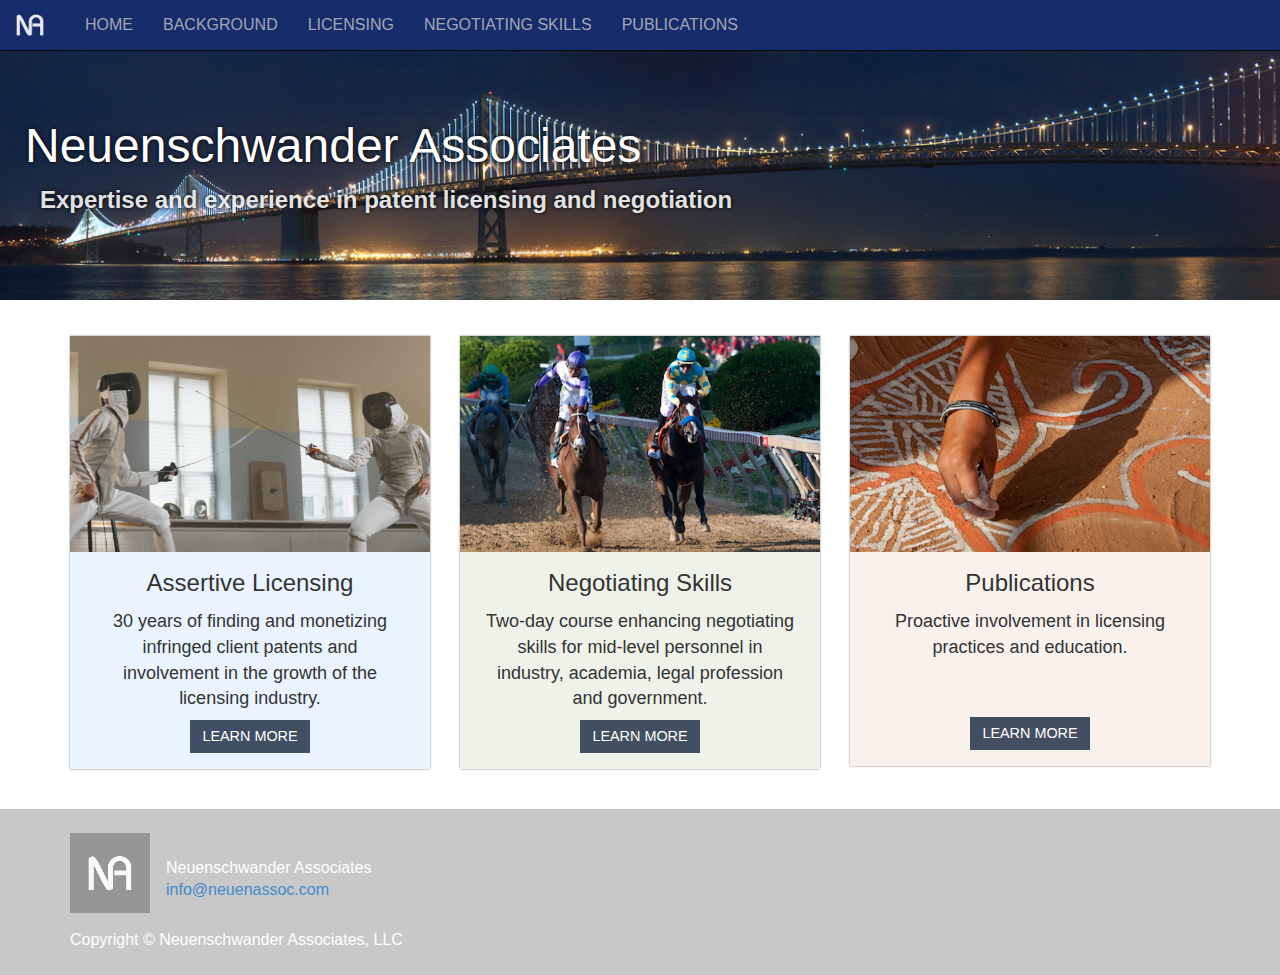
<file: index.html>
<!DOCTYPE html>
<html lang="en">
<head>
    <meta charset="utf-8" />
    <meta http-equiv="X-UA-Compatible" content="IE=edge" />
    <meta name="viewport" content="width=device-width, initial-scale=1" />
    <meta name="description" content="Neuenschwander Associates" />
    <!--<meta name="author" content="https://www.Zerotheme.com" />-->

    <title>Neuenschwander Associates</title>
    <link rel="shortcut icon" type="image/jpg" href="./favicon.jpg">

    <!-- Bootstrap Core CSS -->
    <link href="css/bootstrap.min.css" rel="stylesheet">

    <!-- Custom CSS -->
    <link href="css/style.css" rel="stylesheet">

    <!-- HTML5 Shim and Respond.js IE8 support of HTML5 elements and media queries -->
    <!-- WARNING: Respond.js doesn't work if you view the page via file:// -->
    <!--[if lt IE 9]>
        <script src="js/html5shiv.js"></script>
        <script src="js/respond.min.js"></script>
    <![endif]-->
</head>
<body>
	<!-- /////////////////////////////////////////Navigation -->
	<nav class="navbar navbar-inverse navbar-fixed-top">
	        <!-- Nav -->
	        <div class="navbar-header">
	            <button type="button" class="navbar-toggle" data-toggle="collapse" data-target="#menu">
	                <span class="sr-only">Toggle navigation</span>
	                <span class="icon-bar"></span>
	                <span class="icon-bar"></span>
	                <span class="icon-bar"></span>
	            </button>
	            <a class="navbar-brand" href="#">
                    <img src="images/na-solid.jpg">
                </a>
	        </div>
	        <!-- Nav collapse -->
	        <div class="collapse navbar-collapse" id="menu">
	            <ul class="nav navbar-nav navbar-left">
	                <li><a href="#">Home</a></li>
	                <li><a href="./background/">Background</a></li>
	                <li><a href="./licensing/">Licensing</a></li>
	                <li><a href="./negotiatingskills/">Negotiating Skills</a></li>
	                <li><a href="./publications/">Publications</a></li>
	            </ul>
	        </div>
	        <!-- /.navbar-collapse -->
	</nav>
	<!-- Navigation -->
	<!-- /////////////////////////////////////////Header -->
	<div class="container-fluid header-outer main">
		<header>
        <div class="row">
          <h1>Neuenschwander Associates</h1>
            <div class="col-lg-12">
                <div class="intro">
                    Expertise and experience in patent licensing and negotiation
                </div>
                <!--<a href="#" class="btn btn-primary">Call to action!</a>-->
            </div>
        </div>
		</header>
	</div>
	<!-- Header -->

	<!-- /////////////////////////////////////////Content -->
	<div id="page-content">
        <!--
        <div class="container-fluid pitch-text">
            <div class="row">
                <div class="col-lg-12">
                    <p>We&apos;ve engaged in dozens of high-tech patent licensing
                        deals worth hundreds of millions of dollars.</p>
                    <p>We can
                         design programs to monetize your valuable intellectual property, or
                        help develop your skills at the negotiating table.</p>
                </div>
            </div>
        </div>-->
		<div class="container">
<!--			<div class="heading">
				<h2>Our Team</h2>
			</div>-->
			<div class="content home">
				<div class="row">
					<div class="col-md-4">
						<div class="box-item background">
							<a href="./licensing/"><img src="images/Fencing.jpeg" alt=""></a>
							<h3>Assertive Licensing</h3>
							<p>30 years of finding and monetizing infringed client patents and involvement in the growth of the licensing industry.</p>
							<a href="./licensing/" class="cta btn btn-primary">Learn More</a>
						</div>
					</div>
					<div class="col-md-4">
						<div class="box-item negotiating">
                            <a href="./negotiatingskills/"><img src="images/Preakness-sm.jpg" alt="Negotiating Skills"></a>
							<h3>Negotiating Skills</h3>
							<p>Two-day course enhancing negotiating skills for mid-level personnel in industry, academia, legal profession and government. </p>
							<a href="./negotiatingskills/" class="cta btn btn-primary">Learn More</a>
						</div>
					</div>
					<div class="col-md-4">
						<div class="box-item publications">
                            <a href="./publications/"><img src="images/hunting-lodge.jpg" alt="Publications"></a>
							<h3>Publications</h3>
							<p>Proactive involvement in licensing practices and education.</p>
							<a href="./publications/" class="cta btn btn-primary">Learn More</a>
						</div>
					</div>
				</div>
			</div>
		</div>
	</div>
	<!-- /////////////////////////////////////////Footer -->
	<footer>
		<div class="wrap-footer">
			<div class="container">
				<div class="row">
					<div class="col-lg-12">
                        <div class="contact">
                            <img class="logo" src="./images/na-solid-gray.jpg"/>
                            <div class="name">Neuenschwander Associates</div>
                            <div class="email"><a href="mailto:info@neuenassoc.com">info@neuenassoc.com</a></div>
                        </div>
                        <div class="copyright">
                            Copyright &copy; Neuenschwander Associates, LLC
                        </div>
                    </div>
				</div>
			</div>
		</div>
	</footer>
	<!-- Footer -->
<!-- jQuery -->
<script src="js/jquery-1.11.3.min.js"></script>

<!-- Bootstrap Core JavaScript -->
<script src="js/bootstrap.min.js"></script>
</body>
</html>
</file>
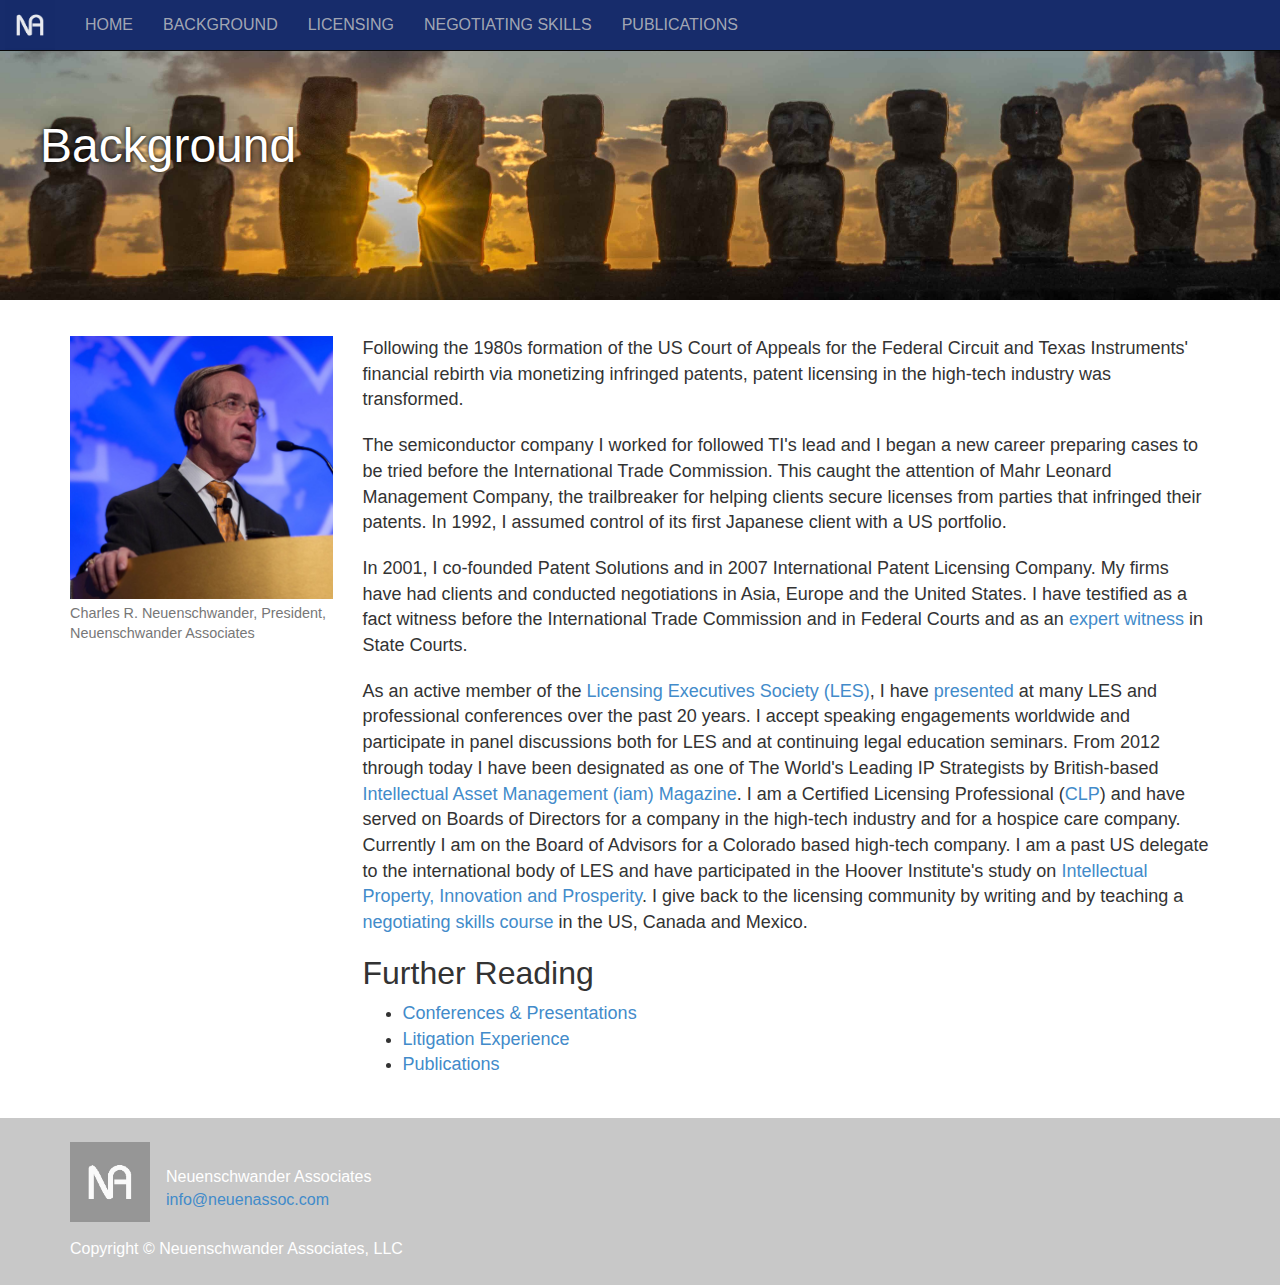
<file: background/index.html>
<!DOCTYPE html>
<html lang="en">
<head>
    <meta charset="utf-8" />
    <meta http-equiv="X-UA-Compatible" content="IE=edge" />
    <meta name="viewport" content="width=device-width, initial-scale=1" />
     <meta name="description" content="Neuenschwander Associates" />
    <!--<meta name="author" content="https://www.Zerotheme.com" />-->

    <title>Neuenschwander Associates &mdash; Background</title>
    <link rel="shortcut icon" type="image/jpg" href="../favicon.jpg">

    <!-- Bootstrap Core CSS -->
    <link href="../css/bootstrap.min.css" rel="stylesheet">

    <!-- Custom CSS -->
    <link href="../css/style.css" rel="stylesheet">

    <!-- HTML5 Shim and Respond.js IE8 support of HTML5 elements and media queries -->
    <!-- WARNING: Respond.js doesn't work if you view the page via file:// -->
    <!--[if lt IE 9]>
        <script src="js/html5shiv.js"></script>
        <script src="js/respond.min.js"></script>
    <![endif]-->
</head>
<body>
	<!-- /////////////////////////////////////////Navigation -->
	<nav class="navbar navbar-inverse navbar-fixed-top">
	        <!-- Nav -->
	        <div class="navbar-header">
	            <button type="button" class="navbar-toggle" data-toggle="collapse" data-target="#menu">
	                <span class="sr-only">Toggle navigation</span>
	                <span class="icon-bar"></span>
	                <span class="icon-bar"></span>
	                <span class="icon-bar"></span>
	            </button>
	            <a class="navbar-brand" href="../">
                    <img src="../images/na-solid.jpg" alt="Neuenschwander Associates Logo"/>
                </a>
	        </div>
	        <!-- Nav collapse -->
	        <div class="collapse navbar-collapse" id="menu">
	            <ul class="nav navbar-nav navbar-left">
	                <li><a href="../">Home</a></li>
	                <li><a href="./">Background</a></li>
	                <li><a href="../licensing/">Licensing</a></li>
	                <li><a href="../negotiatingskills/">Negotiating Skills</a></li>
	                <li><a href="../publications/">Publications</a></li>
	            </ul>
	        </div>
	        <!-- /.navbar-collapse -->
	</nav>
	<!-- Navigation -->
	<!-- /////////////////////////////////////////Header -->
	<div class="container-fluid header-outer background">
		<header style="background-image: url(../images/ahu-banner.jpg)">
        <div class="row">
            <div class="col-lg-12">
                <h1>Background</h1>
            </div>
        </div>
		</header>
	</div>
	<!-- Header -->

	<!-- /////////////////////////////////////////Content -->
	<div id="page-content">
		<div class="container content">
                <div class="row">
                    <div class="col-sm-3">
                        <figure>
                            <img src="../images/crn-headshot.jpg"/>
                            <figcaption>Charles R. Neuenschwander, President, Neuenschwander Associates</figcaption>
                        </figure>
                    </div>
                    <div class="col-sm-9">
                        <section>
                        <p>
                            Following the 1980s formation of the US Court of Appeals for the Federal Circuit and Texas Instruments&apos; financial rebirth via monetizing infringed patents, patent licensing in the high-tech industry was transformed.
                        </p>

                        <p>
                            The semiconductor company I worked for followed TI&apos;s lead and I began a new career preparing cases to be tried before the International Trade Commission.  This caught the attention of Mahr Leonard Management Company, the trailbreaker for helping clients secure licenses from parties that infringed their patents.  In 1992, I assumed control of its first Japanese client with a US portfolio.
                        </p>

                        <p>
                            In 2001, I co-founded Patent Solutions and in 2007 International Patent Licensing Company.   My firms have had clients and conducted negotiations in Asia, Europe and the United States.  I have testified as a fact witness before the International Trade Commission and in Federal Courts and as an <a href="./litigations.html" target="_blank" rel="noopener noreferrer">expert witness</a> in State Courts.
                        </p>
                        <p>
                            As an active member of the <a href="https://www.lesusacanada.org" target="_blank" rel="noopener noreferrer">Licensing Executives Society (LES)</a>, I have <a href="./conferences.html" target="_blank" rel="noopener noreferrer">presented</a> at many LES and professional conferences over the past 20 years.  I accept speaking engagements worldwide and participate in panel discussions both for LES and at continuing legal education seminars.  From 2012 through today I have been designated as one of The World&apos;s Leading IP Strategists by British-based <a href="http://www.iam-media.com/Magazine/" target="_blank" rel="noopener noreferrer">Intellectual Asset Management (iam) Magazine</a>.  I am a Certified Licensing Professional (<a href="http://www.licensingcertification.org"  target="_blank" rel="noopener noreferrer">CLP</a>) and have served on Boards of Directors for a company in the high-tech industry and for a hospice care company.  Currently I am on the Board of Advisors for a Colorado based high-tech company.  I am a past US delegate to the international body of LES and have participated in the Hoover Institute&apos;s study on <a href="https://www.hoover.org/research-teams/working-group-intellectual-property-innovation-and-prosperity" target="_blank" rel="noopener noreferrer">Intellectual Property, Innovation and Prosperity</a>.  I give back to the licensing community by writing and by teaching a <a href="../negotiatingskills/">negotiating skills course</a> in the US, Canada and Mexico.
                        </p>
                        </section>

                        <h2>Further Reading</h2>
                        <ul>
                            <li><a href="./conferences.html" target="_blank" rel="noopener noreferrer">Conferences &amp; Presentations</a></li>
                            <li><a href="./litigations.html" target="_blank" rel="noopener noreferrer">Litigation Experience</a></li>
                            <li><a href="../publications/" target="_blank" rel="noopener noreferrer">Publications</a></li>
                        </ul>
                    </div>
                </div>



			</div>
	</div>
	<!-- /////////////////////////////////////////Footer -->
	<footer>
		<div class="wrap-footer">
			<div class="container">
				<div class="row">
					<div class="col-lg-12">
                        <div class="contact">
                            <img class="logo" src="../images/na-solid-gray.jpg"/>
                            <div class="name">Neuenschwander Associates</div>
                            <div class="email"><a href="mailto:info@neuenassoc.com">info@neuenassoc.com</a></div>
                        </div>
                        <div class="copyright">
                            Copyright &copy; Neuenschwander Associates, LLC
                        </div>
                    </div>
				</div>
			</div>
		</div>
	</footer>
	<!-- Footer -->
<!-- jQuery -->
<script src="../js/jquery-1.11.3.min.js"></script>

<!-- Bootstrap Core JavaScript -->
<script src="../js/bootstrap.min.js"></script>
</body>
</html>
</file>
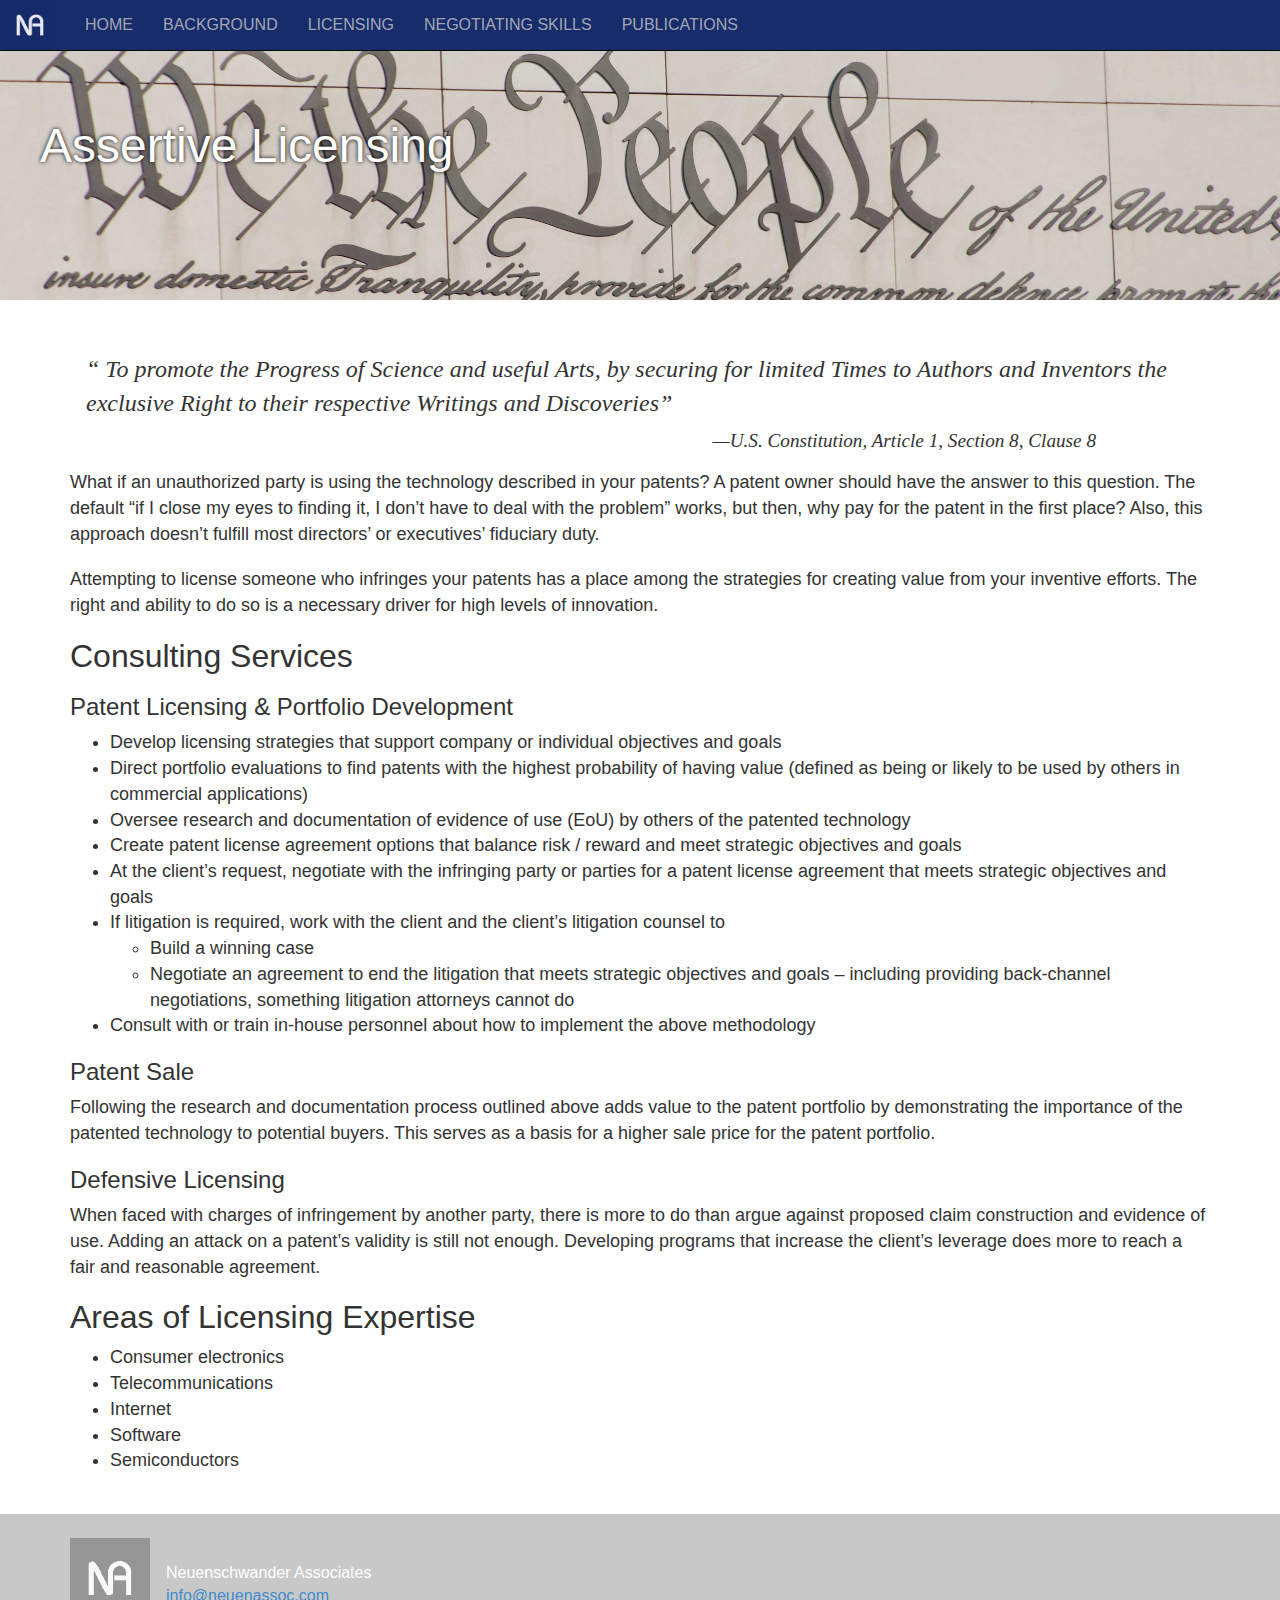
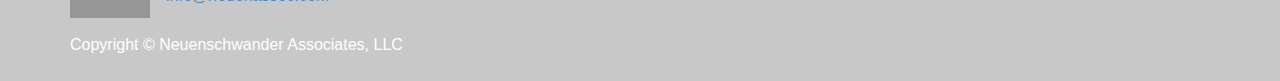
<file: licensing/index.html>
<!DOCTYPE html>
<html lang="en">
<head>
    <meta charset="utf-8" />
    <meta http-equiv="X-UA-Compatible" content="IE=edge" />
    <meta name="viewport" content="width=device-width, initial-scale=1" />
     <meta name="description" content="Neuenschwander Associates" />
    <!--<meta name="author" content="https://www.Zerotheme.com" />-->

    <title>Neuenschwander Associates &mdash; Assertive Licensing Consulting</title>
    <link rel="shortcut icon" type="image/jpg" href="../favicon.jpg">

    <!-- Bootstrap Core CSS -->
    <link href="../css/bootstrap.min.css" rel="stylesheet">

    <!-- Custom CSS -->
    <link href="../css/style.css" rel="stylesheet">

    <!-- HTML5 Shim and Respond.js IE8 support of HTML5 elements and media queries -->
    <!-- WARNING: Respond.js doesn't work if you view the page via file:// -->
    <!--[if lt IE 9]>
        <script src="js/html5shiv.js"></script>
        <script src="js/respond.min.js"></script>
    <![endif]-->
</head>
<body>
	<!-- /////////////////////////////////////////Navigation -->
	<nav class="navbar navbar-inverse navbar-fixed-top">
	        <!-- Nav -->
	        <div class="navbar-header">
	            <button type="button" class="navbar-toggle" data-toggle="collapse" data-target="#menu">
	                <span class="sr-only">Toggle navigation</span>
	                <span class="icon-bar"></span>
	                <span class="icon-bar"></span>
	                <span class="icon-bar"></span>
	            </button>
	            <a class="navbar-brand" href="../">
                    <img src="../images/na-solid.jpg" alt="Neuenschwander Associates Logo"/>
                </a>
	        </div>
	        <!-- Nav collapse -->
	        <div class="collapse navbar-collapse" id="menu">
	            <ul class="nav navbar-nav navbar-left">
	                <li><a href="../">Home</a></li>
	                <li><a href="../background/">Background</a></li>
	                <li><a href="./">Licensing</a></li>
	                <li><a href="../negotiatingskills/">Negotiating Skills</a></li>
	                <li><a href="../publications/">Publications</a></li>
	            </ul>
	        </div>
	        <!-- /.navbar-collapse -->
	</nav>
	<!-- Navigation -->
	<!-- /////////////////////////////////////////Header -->
	<div class="container-fluid header-outer licensing">
		<header style="background-image:url(../images/we-the-people-banner.jpg)">
              <div class="row">
                  <div class="col-lg-12">
                      <h1>Assertive Licensing</h1>
                  </div>
              </div>
		</header>
	</div>
	<!-- Header -->

	<!-- /////////////////////////////////////////Content -->
	<div id="page-content">
		<div class="container content">
            <section>
                <div class="container block-quote">
                    <p>
                        &ldquo; To promote the Progress of Science and useful Arts, by securing for limited Times to Authors and Inventors the exclusive Right to their respective Writings and Discoveries&rdquo;
                    </p>
                    <div class="attribution">
                        &mdash;U.S. Constitution, Article 1, Section 8, Clause 8
                    </div>
                </div>
                <p>
                    What if an unauthorized party is using the technology described in your patents?
                    A patent owner should have the answer to this question.  The default &ldquo;if I close my eyes to finding it, I don’t have to deal with the problem&rdquo; works, but then, why pay for the patent in the first place?  Also, this approach doesn&rsquo;t fulfill most directors&rsquo; or executives&rsquo; fiduciary duty.</p>
                <p>
                    Attempting to license someone who infringes your patents has a place among the strategies for creating value from your inventive efforts.  The right and ability to do so is a necessary driver for high levels of innovation.
                </p>
            </section>
            <section>
                <h2>Consulting Services</h2>

                <h3>Patent Licensing &amp; Portfolio Development</h3>
                <ul>
                    <li>
                        Develop licensing strategies that support company or individual objectives and goals
                    </li>
                    <li>
                        Direct portfolio evaluations to find patents with the highest probability of having value (defined as being or likely to be used by others in commercial applications)
                    </li>
                    <li>
                        Oversee research and documentation of evidence of use (EoU) by others of the patented technology
                    </li>
                    <li>
                        Create patent license agreement options that balance risk / reward and meet strategic objectives and goals
                    </li>
                    <li>
                        At the client’s request, negotiate with the infringing party or parties for a patent license agreement that meets strategic objectives and goals
                    </li>
                    <li>
                        If litigation is required, work with the client and the client’s litigation counsel to
                        <ul>
                            <li>
                                Build a winning case
                            </li>
                            <li>
                                Negotiate an agreement to end the litigation that meets strategic objectives and goals – including providing back-channel negotiations, something litigation attorneys cannot do
                            </li>
                        </ul>
                    </li>
                    <li>
                        Consult with or train in-house personnel about how to implement the above methodology
                    </li>
                </ul>

                <h3>Patent Sale</h3>
                <p>
                    Following the research and documentation process outlined above adds value to the patent portfolio by demonstrating the importance of the patented technology to potential buyers.  This serves as a basis for a higher sale price for the patent portfolio.
                </p>

                <h3>Defensive Licensing</h3>
                <p>
                    When faced with charges of infringement by another party, there is more to do than argue against proposed claim construction and evidence of use.  Adding an attack on a patent&rsquo;s validity is still not enough.  Developing programs that increase the client&rsquo;s leverage does more to reach a fair and reasonable agreement.
                </p>
            </section>

            <section>
                <h2>Areas of Licensing Expertise</h2>
                <ul>
                    <li>Consumer electronics</li>
                    <li>Telecommunications</li>
                    <li>Internet</li>
                    <li>Software</li>
                    <li>Semiconductors</li>
                </ul>
            </section>

        </div>
	</div>
	<!-- /////////////////////////////////////////Footer -->
  <footer>
		<div class="wrap-footer">
			<div class="container">
				<div class="row">
					<div class="col-lg-12">
                        <div class="contact">
                            <img class="logo" src="../images/na-solid-gray.jpg"/>
                            <div class="name">Neuenschwander Associates</div>
                            <div class="email"><a href="mailto:info@neuenassoc.com">info@neuenassoc.com</a></div>
                        </div>
                        <div class="copyright">
                            Copyright &copy; Neuenschwander Associates, LLC
                        </div>
                    </div>
				</div>
			</div>
		</div>
	</footer>
	<!-- Footer -->
<!-- jQuery -->
<script src="../js/jquery-1.11.3.min.js"></script>

<!-- Bootstrap Core JavaScript -->
<script src="../js/bootstrap.min.js"></script>
</body>
</html>
</file>
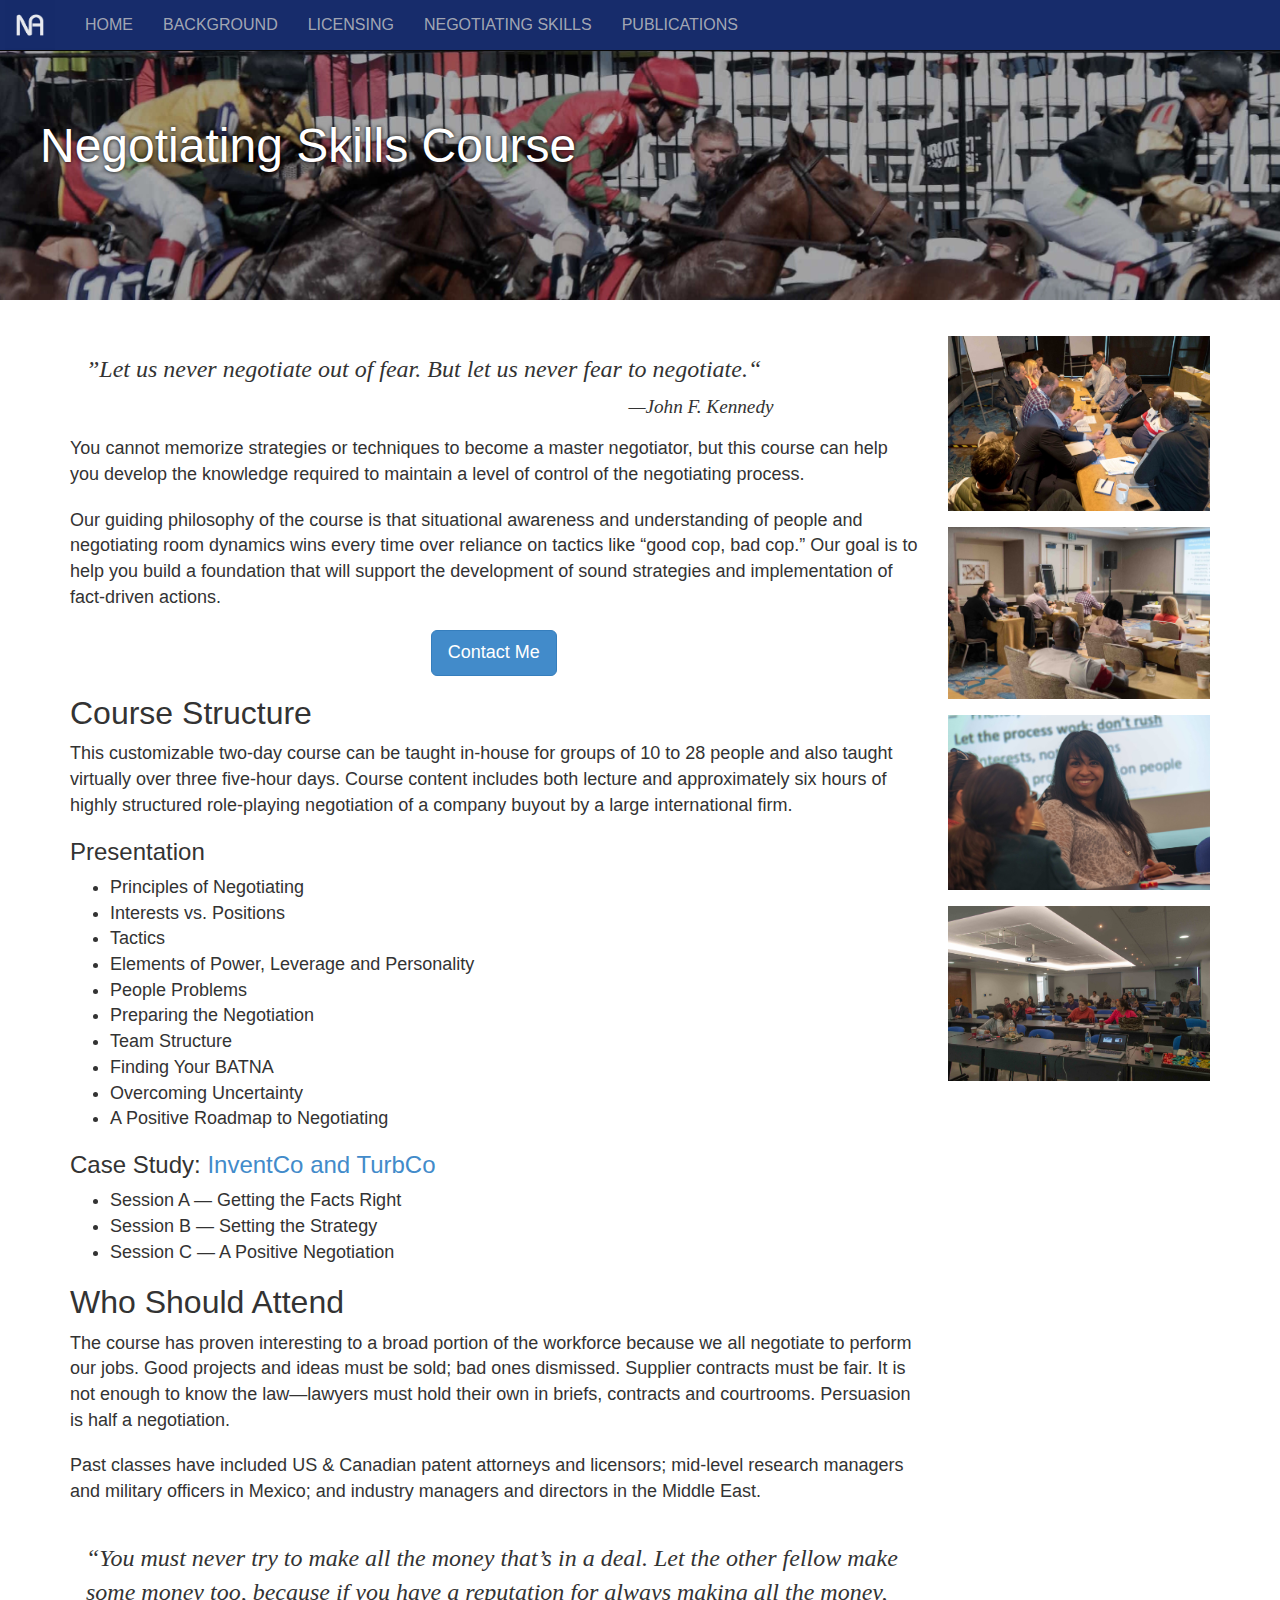
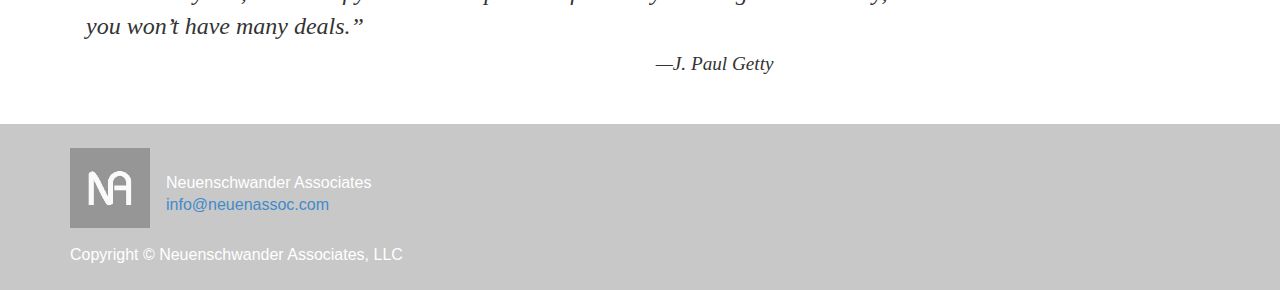
<file: negotiatingskills/index.html>
<!DOCTYPE html>
<html lang="en">
<head>
    <meta charset="utf-8" />
    <meta http-equiv="X-UA-Compatible" content="IE=edge" />
    <meta name="viewport" content="width=device-width, initial-scale=1" />
     <meta name="description" content="Neuenschwander Associates" />
    <!--<meta name="author" content="https://www.Zerotheme.com" />-->

    <title>Neuenschwander Associates &mdash; Background</title>
    <link rel="shortcut icon" type="image/jpg" href="../favicon.jpg">

    <!-- Bootstrap Core CSS -->
    <link href="../css/bootstrap.min.css" rel="stylesheet">

    <!-- Custom CSS -->
    <link href="../css/style.css" rel="stylesheet">

    <!-- HTML5 Shim and Respond.js IE8 support of HTML5 elements and media queries -->
    <!-- WARNING: Respond.js doesn't work if you view the page via file:// -->
    <!--[if lt IE 9]>
        <script src="js/html5shiv.js"></script>
        <script src="js/respond.min.js"></script>
    <![endif]-->
</head>
<body>
	<!-- /////////////////////////////////////////Navigation -->
	<nav class="navbar navbar-inverse navbar-fixed-top">
	        <!-- Nav -->
	        <div class="navbar-header">
	            <button type="button" class="navbar-toggle" data-toggle="collapse" data-target="#menu">
	                <span class="sr-only">Toggle navigation</span>
	                <span class="icon-bar"></span>
	                <span class="icon-bar"></span>
	                <span class="icon-bar"></span>
	            </button>
	            <a class="navbar-brand" href="../">
                    <img src="../images/na-solid.jpg"/>
                </a>
	        </div>
	        <!-- Nav collapse -->
	        <div class="collapse navbar-collapse" id="menu">
	            <ul class="nav navbar-nav navbar-left">
	                <li><a href="../">Home</a></li>
	                <li><a href="../background/">Background</a></li>
	                <li><a href="../licensing/">Licensing</a></li>
	                <li><a href="./">Negotiating Skills</a></li>
	                <li><a href="../publications/">Publications</a></li>
	            </ul>
	        </div>
	        <!-- /.navbar-collapse -->
	</nav>
	<!-- Navigation -->
	<!-- /////////////////////////////////////////Header -->
	<div class="container-fluid header-outer negotiatingSkills">
		<header style="background-image:url(../images/preakness-banner.jpg)">
                <div class="row">
                    <div class="col-lg-12">
                        <h1>Negotiating Skills Course</h1>
                    </div>
                </div>
		</header>
	</div>
	<!-- Header -->

	<!-- /////////////////////////////////////////Content -->
	<div id="page-content">
		<div class="container content">
			<div class="row">
                <div class="col-sm-9">
                    <div class="block-quote">
                        <p>&rdquo;Let us never negotiate out of fear.  But let us never fear to negotiate.&ldquo;</p>
                        <div class="attribution">&mdash;John F. Kennedy</div>
                    </div>
                    <p>
                        You cannot memorize strategies or techniques to become a master negotiator, but this course can help you develop the knowledge required to maintain a level of control of the negotiating process.
                    </p>
                    <p>
                        Our guiding philosophy of the course is that situational awareness and understanding of people and negotiating room dynamics wins every time over reliance on tactics like &ldquo;good cop, bad cop.&rdquo;   Our goal is to help you build a foundation that will support the development of sound strategies and implementation of fact-driven actions.
                    </p>


                    <div class="text-center">
                        <a href="mailto:info@neuenassoc.com?subject=negotiating skills course" class="btn btn-primary btn-lg" role="button">Contact Me</a>
                    </div>

                    <h2>Course Structure</h2>
                    <p>
                    This customizable two-day course can be taught in-house for groups of 10 to 28 people and also taught virtually over three five-hour days. Course content includes both lecture and approximately six hours of highly structured role-playing negotiation of a company buyout by a large international firm.
                    </p>
                    <h3>Presentation</h3>
                    <ul>
                        <li>Principles of Negotiating</li>
                        <li>Interests vs. Positions</li>
                        <li>Tactics</li>
                        <li>Elements of Power, Leverage and Personality</li>
                        <li>People Problems</li>
                        <li>Preparing the Negotiation</li>
                        <li>Team Structure</li>
                        <li>Finding Your BATNA</li>
                        <li>Overcoming Uncertainty</li>
                        <li>A Positive Roadmap to Negotiating</li>
                    </ul>

                    <h3>Case Study: <a href="../files/Negotiating_Skills_Abstract.pdf" target="_blank" rel="noopener noreferrer">InventCo and TurbCo</a></h3>
                    <ul>
                        <li>Session A &mdash; Getting the Facts Right</li>
                        <li>Session B &mdash; Setting the Strategy</li>
                        <li>Session C &mdash; A Positive Negotiation</li>
                    </ul>

                    <h2>Who Should Attend</h2>
                    <p>
                    The course has proven interesting to a broad portion of the workforce because we all negotiate to perform our jobs.  Good projects and ideas must be sold; bad ones dismissed.  Supplier contracts must be fair.  It is not enough to know the law&mdash;lawyers must hold their own in briefs, contracts and courtrooms.  Persuasion is half a negotiation.
                    </p>
                    <p>
                        Past classes have included US &amp; Canadian patent attorneys and licensors; mid-level research managers and military officers in Mexico;
                        and industry managers and directors in the Middle East.
                    </p>

                    <div class="block-quote">
                        <p>
                            &ldquo;You must never try to make all the money that&rsquo;s in a deal. Let the other fellow make some money too, because if you have a reputation for always making all the money, you won&rsquo;t have many deals.&rdquo;
                        </p>
                        <div class="attribution">&mdash;J. Paul Getty</div>
                    </div>
                </div>
                <div class="col-sm-3">
                    <div class="event-photos">
                        <img src="../images/Class-SanDiego-21.jpg"/>
                        <img src="../images/Class-SanDiego-16.jpg"/>
                        <img src="../images/Class-7.jpg"/>
                        <img src="../images/Class-4.jpg"/>
                    </div>
                </div>
			</div>
		</div>
	</div>
	<!-- /////////////////////////////////////////Footer -->
	<footer>
		<div class="wrap-footer">
			<div class="container">
				<div class="row">
					<div class="col-lg-12">
                        <div class="contact">
                            <img class="logo" src="../images/na-solid-gray.jpg"/>
                            <div class="name">Neuenschwander Associates</div>
                            <div class="email"><a href="mailto:info@neuenassoc.com">info@neuenassoc.com</a></div>
                        </div>
                        <div class="copyright">
                            Copyright &copy; Neuenschwander Associates, LLC
                        </div>
                    </div>
				</div>
			</div>
		</div>
	</footer>

	<!-- Footer -->
<!-- jQuery -->
<script src="../js/jquery-1.11.3.min.js"></script>

<!-- Bootstrap Core JavaScript -->
<script src="../js/bootstrap.min.js"></script>
</body>
</html>
</file>
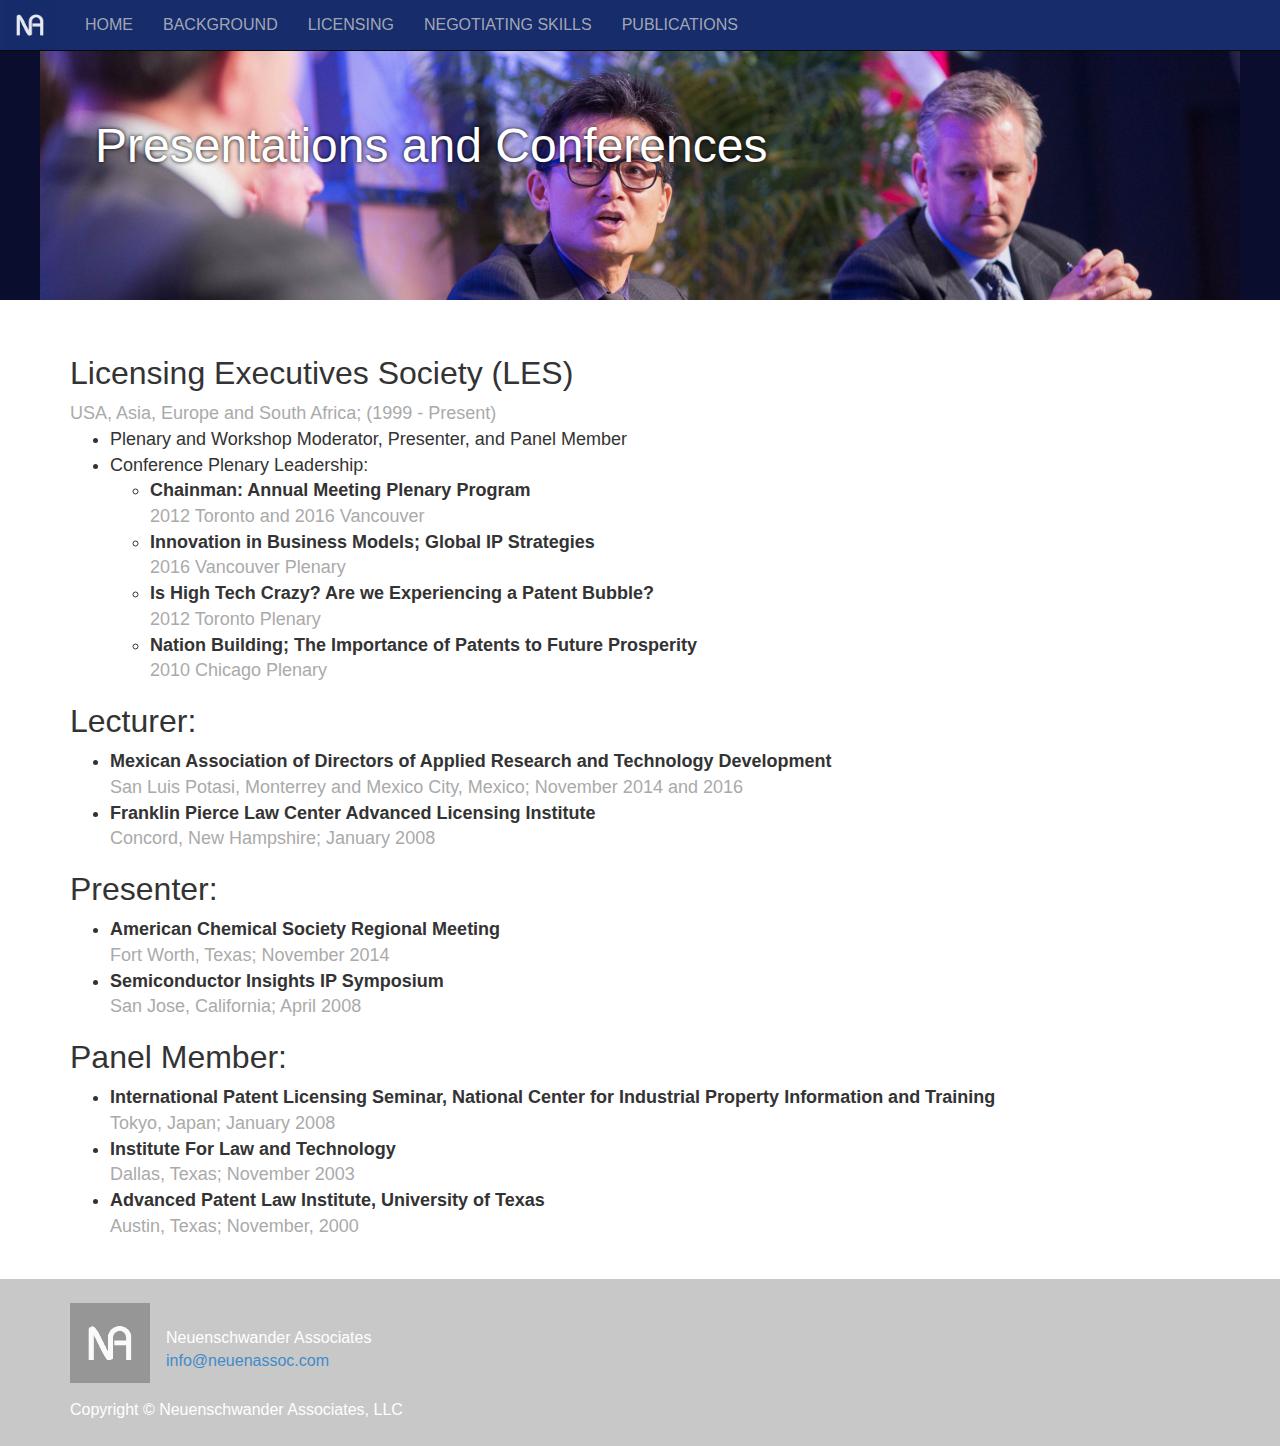
<file: background/conferences.html>
<!DOCTYPE html>
<html lang="en">
<head>
    <meta charset="utf-8" />
    <meta http-equiv="X-UA-Compatible" content="IE=edge" />
    <meta name="viewport" content="width=device-width, initial-scale=1" />
     <meta name="description" content="Neuenschwander Associates" />
    <!--<meta name="author" content="https://www.Zerotheme.com" />-->

    <title>Neuenschwander Associates &mdash; Background</title>
    <link rel="shortcut icon" type="image/jpg" href="../favicon.jpg">

    <!-- Bootstrap Core CSS -->
    <link href="../css/bootstrap.min.css" rel="stylesheet">

    <!-- Custom CSS -->
    <link href="../css/style.css" rel="stylesheet">

    <!-- HTML5 Shim and Respond.js IE8 support of HTML5 elements and media queries -->
    <!-- WARNING: Respond.js doesn't work if you view the page via file:// -->
    <!--[if lt IE 9]>
        <script src="js/html5shiv.js"></script>
        <script src="js/respond.min.js"></script>
    <![endif]-->
</head>
<body>
	<!-- /////////////////////////////////////////Navigation -->
  <nav class="navbar navbar-inverse navbar-fixed-top">
	        <!-- Nav -->
	        <div class="navbar-header">
	            <button type="button" class="navbar-toggle" data-toggle="collapse" data-target="#menu">
	                <span class="sr-only">Toggle navigation</span>
	                <span class="icon-bar"></span>
	                <span class="icon-bar"></span>
	                <span class="icon-bar"></span>
	            </button>
	            <a class="navbar-brand" href="../">
                    <img src="../images/na-solid.jpg" alt="Neuenschwander Associates Logo"/>
                </a>
	        </div>
	        <!-- Nav collapse -->
	        <div class="collapse navbar-collapse" id="menu">
	            <ul class="nav navbar-nav navbar-left">
	                <li><a href="../">Home</a></li>
	                <li><a href="./">Background</a></li>
	                <li><a href="../licensing/">Licensing</a></li>
	                <li><a href="../negotiatingskills/">Negotiating Skills</a></li>
	                <li><a href="../publications/">Publications</a></li>
	            </ul>
	        </div>
	        <!-- /.navbar-collapse -->
	</nav>
	<!-- Navigation -->
	<!-- /////////////////////////////////////////Header -->
  <div class="container-fluid header-outer conferences">
		<header style="background-image: url(../images/Panel_Moderator_Banner.jpg)">
            <div class="container">
                <div class="row">
                    <div class="col-lg-12">
                        <h1>Presentations and Conferences</h1>
                    </div>
                </div>
            </div>
		</header>
	</div>
	<!-- Header -->

	<!-- /////////////////////////////////////////Content -->
	<div id="page-content">
		<div class="container">
			<div class="content">
                <section>

                      <h2>Licensing Executives Society (LES)</h2>
                      <span class="subtext">USA, Asia, Europe and South Africa; (1999 - Present)</span>
                      <ul>
                        <li>Plenary and Workshop Moderator, Presenter, and Panel Member</li>
                        <li>
                          Conference Plenary Leadership:
                          <ul>
                            <li>
                              <b>Chainman: Annual Meeting Plenary Program</b>
                              <span class="subtext">2012 Toronto and 2016 Vancouver</span>
                            </li>
                            <li>
                              <b>Innovation in Business Models; Global IP Strategies</b>
                              <span class="subtext">2016 Vancouver Plenary</span>
                            </li>
                            <li>
                              <b>Is High Tech Crazy? Are we Experiencing a Patent Bubble?</b>
                              <span class="subtext">2012 Toronto Plenary</span>
                            </li>
                            <li>
                              <b>Nation Building; The Importance of Patents to Future Prosperity</b>
                              <span class="subtext">2010 Chicago Plenary</span>
                            </li>
                          </ul>
                        </li>
                      </ul>

                  <h2>Lecturer:</h2>
                  <ul>
                    <li>
                          <b>Mexican Association of Directors of Applied Research and Technology Development</b>
                          <span class="subtext">San Luis Potasi, Monterrey and Mexico City, Mexico; November 2014 and 2016</span>
                    </li>
                    <li>
                          <b>Franklin Pierce Law Center Advanced Licensing Institute</b>
                          <span class="subtext">Concord, New Hampshire; January 2008</span>
                    </li>
                  </ul>

                  <h2>Presenter:</h2>
                  <ul>
                    <li>
                      <b>American Chemical Society Regional Meeting</b>
                      <span class="subtext">Fort Worth, Texas; November 2014</span>
                    </li>
                    <li>
                      <b>Semiconductor Insights IP Symposium</b>
                      <span class="subtext">San Jose, California; April 2008</span>
                    </li>
                  </ul>

                  <h2>Panel Member:</h2>

                  <ul>
                    <li>
                      <b>International Patent Licensing Seminar, National Center for Industrial Property Information and Training</b>
                      <span class="subtext">Tokyo, Japan; January 2008</span>
                    </li>
                    <li>
                      <b>Institute For Law and Technology</b>
                      <span class="subtext">Dallas, Texas; November 2003</span>
                    </li>
                    <li>
                      <b>Advanced Patent Law Institute, University of Texas</b>
                      <span class="subtext">Austin, Texas; November, 2000</span>
                    </li>
                  </ul>
                </section>

			</div>
		</div>
	</div>
	<!-- /////////////////////////////////////////Footer -->
  <footer>
		<div class="wrap-footer">
			<div class="container">
				<div class="row">
					<div class="col-lg-12">
                        <div class="contact">
                            <img class="logo" src="../images/na-solid-gray.jpg"/>
                            <div class="name">Neuenschwander Associates</div>
                            <div class="email"><a href="mailto:info@neuenassoc.com">info@neuenassoc.com</a></div>
                        </div>
                        <div class="copyright">
                            Copyright &copy; Neuenschwander Associates, LLC
                        </div>
                    </div>
				</div>
			</div>
		</div>
	</footer>
	<!-- Footer -->
<!-- jQuery -->
<script src="../js/jquery-1.11.3.min.js"></script>

<!-- Bootstrap Core JavaScript -->
<script src="../js/bootstrap.min.js"></script>
</body>
</html>
</file>
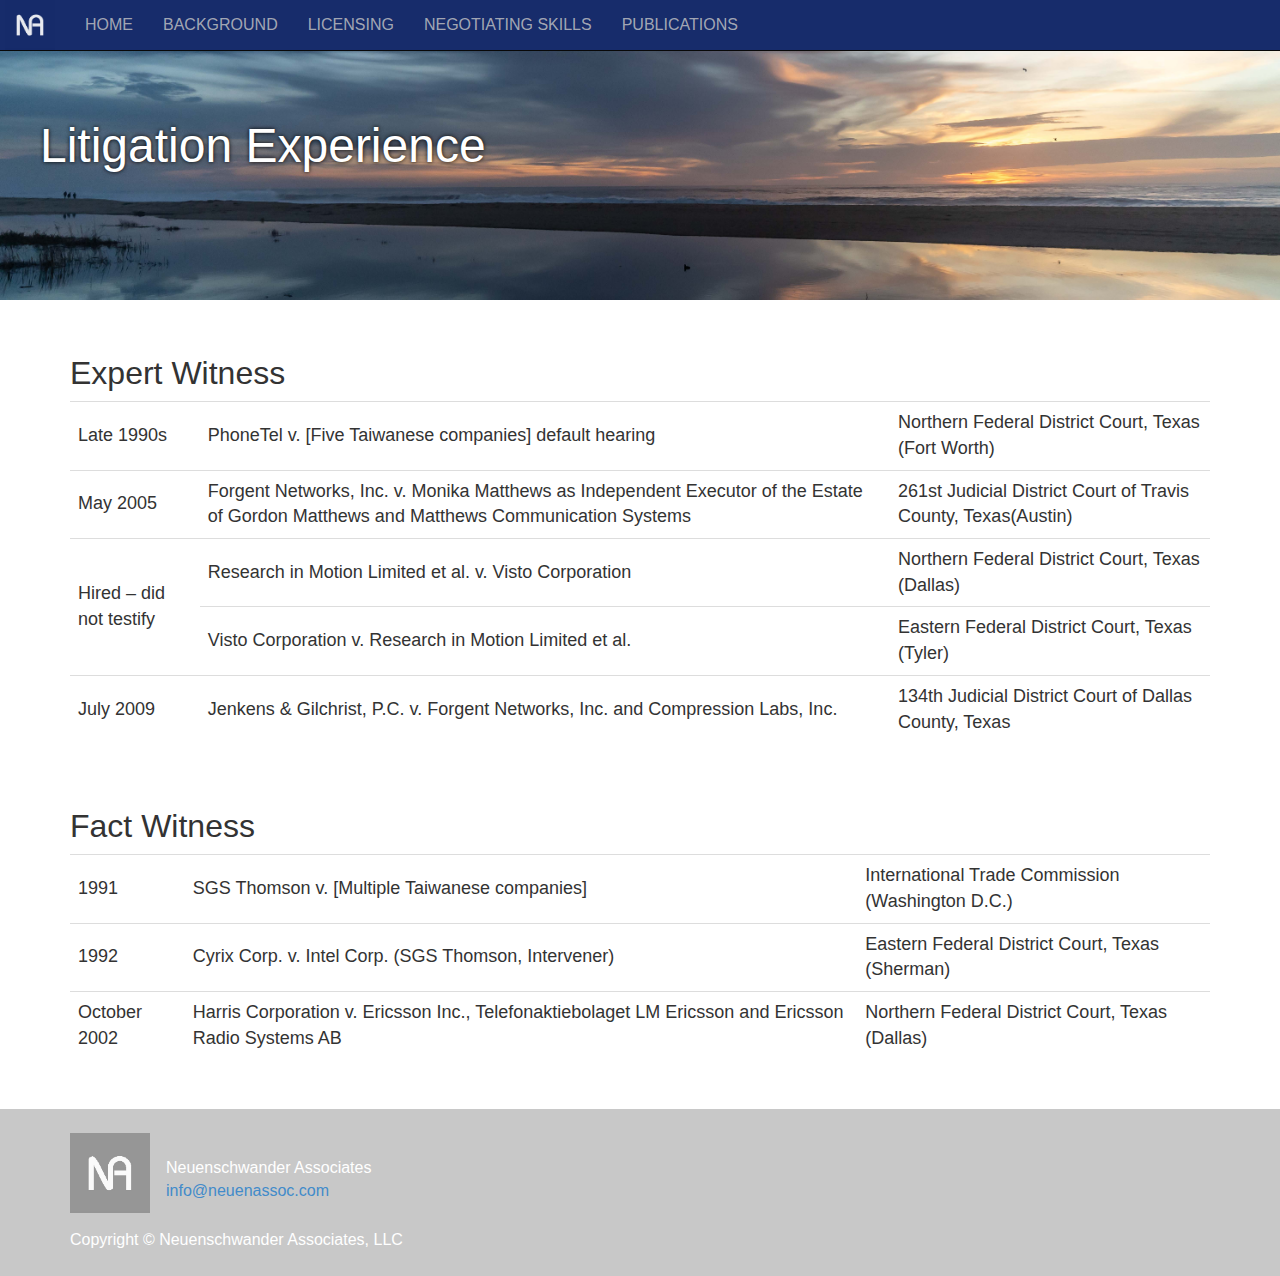
<file: background/litigations.html>
<!DOCTYPE html>
<html lang="en">
<head>
    <meta charset="utf-8" />
    <meta http-equiv="X-UA-Compatible" content="IE=edge" />
    <meta name="viewport" content="width=device-width, initial-scale=1" />
     <meta name="description" content="Neuenschwander Associates" />
    <!--<meta name="author" content="https://www.Zerotheme.com" />-->

    <title>Neuenschwander Associates &mdash; Background</title>
    <link rel="shortcut icon" type="image/jpg" href="../favicon.jpg">

    <!-- Bootstrap Core CSS -->
    <link href="../css/bootstrap.min.css" rel="stylesheet">

    <!-- Custom CSS -->
    <link href="../css/style.css" rel="stylesheet">

    <!-- HTML5 Shim and Respond.js IE8 support of HTML5 elements and media queries -->
    <!-- WARNING: Respond.js doesn't work if you view the page via file:// -->
    <!--[if lt IE 9]>
        <script src="js/html5shiv.js"></script>
        <script src="js/respond.min.js"></script>
    <![endif]-->
</head>
<body>
  <!-- /////////////////////////////////////////Navigation -->
  <nav class="navbar navbar-inverse navbar-fixed-top">
	        <!-- Nav -->
	        <div class="navbar-header">
	            <button type="button" class="navbar-toggle" data-toggle="collapse" data-target="#menu">
	                <span class="sr-only">Toggle navigation</span>
	                <span class="icon-bar"></span>
	                <span class="icon-bar"></span>
	                <span class="icon-bar"></span>
	            </button>
	            <a class="navbar-brand" href="../">
                    <img src="../images/na-solid.jpg" alt="Neuenschwander Associates Logo"/>
                </a>
	        </div>
	        <!-- Nav collapse -->
	        <div class="collapse navbar-collapse" id="menu">
	            <ul class="nav navbar-nav navbar-left">
	                <li><a href="../">Home</a></li>
	                <li><a href="./">Background</a></li>
	                <li><a href="../licensing/">Licensing</a></li>
	                <li><a href="../negotiatingskills/">Negotiating Skills</a></li>
	                <li><a href="../publications/">Publications</a></li>
	            </ul>
	        </div>
	        <!-- /.navbar-collapse -->
	</nav>
  <!-- Navigation -->
  <!-- /////////////////////////////////////////Header -->
  <div class="container-fluid">
    <div class="container-fluid header-outer background litigations">
  		<header style="background-image: url(../images/Francis_Beach-49.jpg)">
                  <div class="row">
                      <div class="col-lg-12">
                          <h1>Litigation Experience</h1>
                      </div>
                  </div>
  		</header>
  	</div>
  <!-- Header -->

  <!-- /////////////////////////////////////////Content -->
  <div id="page-content">
  <div class="container">
  <div class="content">
                <section>
                    <!-- <h2>Litigation Experience</h2>
                    <br> -->
                    <h2>Expert Witness</h2>
                    <table class="table" id="litigationExprienceTables">
                        <!-- <thead>
                          <tr>
                          </tr>
                        </thead> -->
                        <tbody>
                            <tr>
                                <td>Late 1990s</td>
                                <td>PhoneTel v. [Five Taiwanese companies] default hearing</td>
                                <td>Northern Federal District Court, Texas (Fort Worth)</td>
                            </tr>
                            <tr>
                                <td>May 2005</td>
                                <td>Forgent Networks, Inc. v. Monika Matthews as Independent Executor of the Estate of Gordon Matthews and Matthews Communication Systems</td>
                                <td>261st Judicial District Court of Travis County, Texas(Austin)</td>
                            </tr>
                            <tr>
                                <td rowspan="2">Hired – did not testify</td>
                                <td>Research in Motion Limited et al. v. Visto Corporation</td>
                                <td>Northern Federal District Court, Texas (Dallas)</td>
                            </tr>
                            <tr>
                                <td>Visto Corporation v. Research in Motion Limited et al.</td>
                                <td>Eastern Federal District Court, Texas (Tyler)</td>
                            </tr>
                            <tr>
                                <td>July 2009</td>
                                <td>Jenkens & Gilchrist, P.C. v. Forgent Networks, Inc. and Compression Labs, Inc.</td>
                                <td>134th Judicial District Court of Dallas County, Texas</td>
                            </tr>
                        </tbody>
                    </table>
                    <br>

                    <h2>Fact Witness</h2>
                    <table class="table" id="litigationExprienceTables">
                        <tr>
                            <td>1991</td>
                            <td>SGS Thomson v. [Multiple Taiwanese companies]</td>
                            <td>International Trade Commission (Washington D.C.)</td>
                        </tr>
                        <tr>
                            <td>1992</td>
                            <td>Cyrix Corp. v. Intel Corp. (SGS Thomson, Intervener)</td>
                            <td>Eastern Federal District Court, Texas (Sherman)</td>
                        </tr>
                        <tr>
                            <td>October 2002</td>
                            <td>Harris Corporation v. Ericsson Inc., Telefonaktiebolaget LM Ericsson and Ericsson Radio Systems AB</td>
                            <td>Northern Federal District Court, Texas (Dallas)</td>
                        </tr>
                    </table>


                </section>

  </div>
  </div>
  </div>
  <!-- /////////////////////////////////////////Footer -->
  <footer>
		<div class="wrap-footer">
			<div class="container">
				<div class="row">
					<div class="col-lg-12">
                        <div class="contact">
                            <img class="logo" src="../images/na-solid-gray.jpg"/>
                            <div class="name">Neuenschwander Associates</div>
                            <div class="email"><a href="mailto:info@neuenassoc.com">info@neuenassoc.com</a></div>
                        </div>
                        <div class="copyright">
                            Copyright &copy; Neuenschwander Associates, LLC
                        </div>
                    </div>
				</div>
			</div>
		</div>
	</footer>
  <!-- Footer -->
<!-- jQuery -->
<script src="../js/jquery-1.11.3.min.js"></script>

<!-- Bootstrap Core JavaScript -->
<script src="../js/bootstrap.min.js"></script>
</body>
</html>
</file>
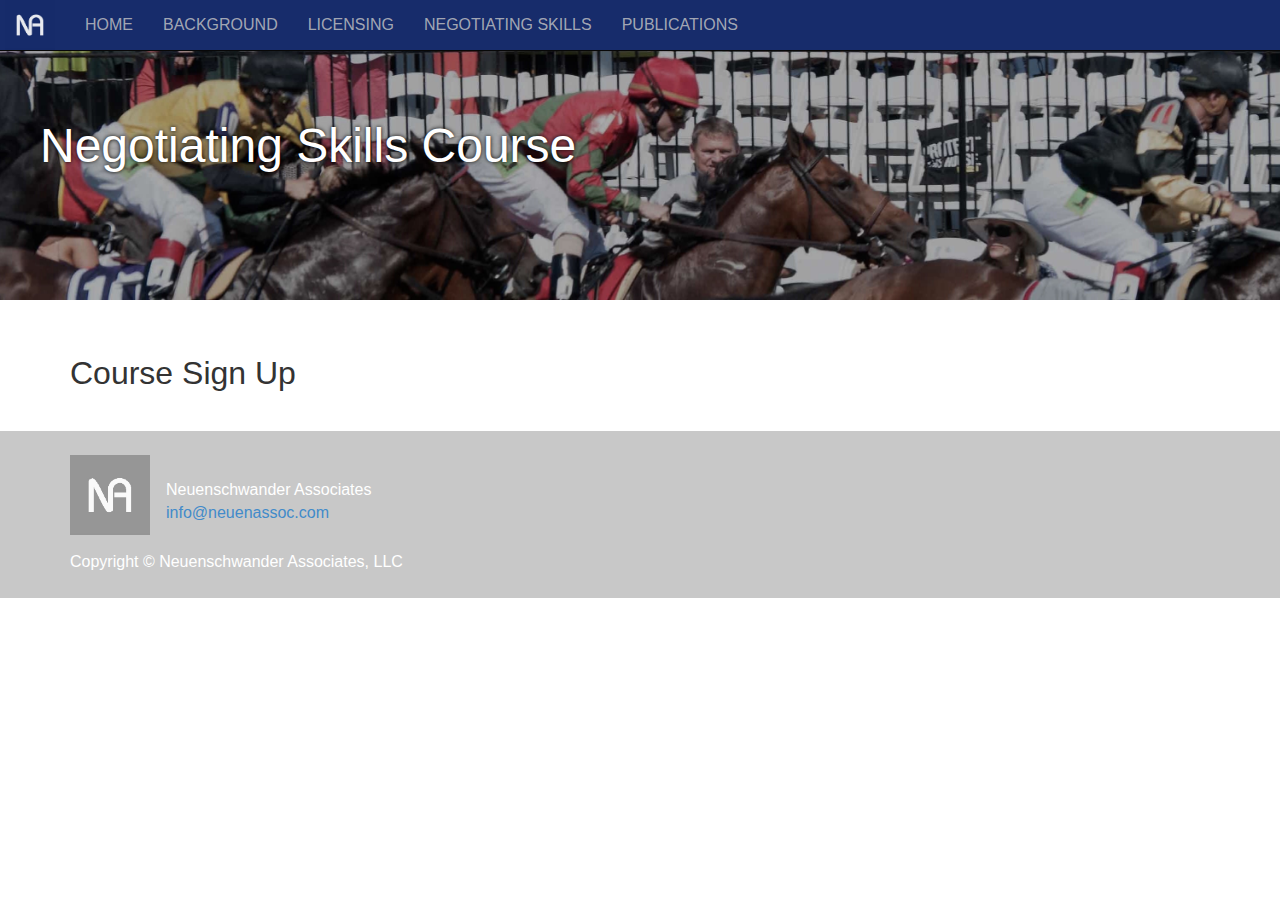
<file: negotiatingskills/signup.html>
<!DOCTYPE html>
<html lang="en">
<head>
    <meta charset="utf-8" />
    <meta http-equiv="X-UA-Compatible" content="IE=edge" />
    <meta name="viewport" content="width=device-width, initial-scale=1" />
     <meta name="description" content="Neuenschwander Associates" />
    <!--<meta name="author" content="https://www.Zerotheme.com" />-->

    <title>Neuenschwander Associates &mdash; Background</title>

    <!-- Bootstrap Core CSS -->
    <link href="../css/bootstrap.min.css" rel="stylesheet">

    <!-- Custom CSS -->
    <link href="../css/style.css" rel="stylesheet">

    <!-- HTML5 Shim and Respond.js IE8 support of HTML5 elements and media queries -->
    <!-- WARNING: Respond.js doesn't work if you view the page via file:// -->
    <!--[if lt IE 9]>
        <script src="js/html5shiv.js"></script>
        <script src="js/respond.min.js"></script>
    <![endif]-->
</head>
<body>
	<!-- /////////////////////////////////////////Navigation -->
	<nav class="navbar navbar-inverse navbar-fixed-top">
	        <!-- Nav -->
	        <div class="navbar-header">
	            <button type="button" class="navbar-toggle" data-toggle="collapse" data-target="#menu">
	                <span class="sr-only">Toggle navigation</span>
	                <span class="icon-bar"></span>
	                <span class="icon-bar"></span>
	                <span class="icon-bar"></span>
	            </button>
	            <a class="navbar-brand" href="../">
                    <img src="../images/na-solid.jpg"/>
                </a>
	        </div>
	        <!-- Nav collapse -->
	        <div class="collapse navbar-collapse" id="menu">
	            <ul class="nav navbar-nav navbar-left">
	                <li><a href="../">Home</a></li>
	                <li><a href="../background/">Background</a></li>
	                <li><a href="../licensing/">Licensing</a></li>
	                <li><a href="./">Negotiating Skills</a></li>
	                <li><a href="../publications/">Publications</a></li>
	            </ul>
	        </div>
	        <!-- /.navbar-collapse -->
	</nav>
	<!-- Navigation -->
	<!-- /////////////////////////////////////////Header -->
  <div class="container-fluid header-outer negotiatingSkills">
  		  <header style="background-image:url(../images/preakness-banner.jpg)">
                <div class="row">
                    <div class="col-lg-12">
                        <h1>Negotiating Skills Course</h1>
                    </div>
                </div>
		</header>
	</div>
	<!-- Header -->

	<!-- /////////////////////////////////////////Content -->
	<div id="page-content">
		<div class="container content">
			<div class="row">
                <div class="col-lg-12">
                    <h2>Course Sign Up</h2>
                </div>
			</div>
		</div>
	</div>
	<!-- /////////////////////////////////////////Footer -->
	<footer>
		<div class="wrap-footer">
			<div class="container">
				<div class="row">
					<div class="col-lg-12">
                        <div class="contact">
                            <img class="logo" src="../images/na-solid-gray.jpg"/>
                            <div class="name">Neuenschwander Associates</div>
                            <div class="email"><a href="mailto:info@neuenassoc.com">info@neuenassoc.com</a></div>
                        </div>
                        <div class="copyright">
                            Copyright &copy; Neuenschwander Associates, LLC
                        </div>
                    </div>
				</div>
			</div>
		</div>
	</footer>

	<!-- Footer -->
<!-- jQuery -->
<script src="../js/jquery-1.11.3.min.js"></script>

<!-- Bootstrap Core JavaScript -->
<script src="../js/bootstrap.min.js"></script>
</body>
</html>
</file>
<file: css/style.css>
/*!
Free Bootstrap Themes : https://www.zerotheme.com
 */

/* Bootstrap overrides */
.container-fluid {
    padding-right: 0; padding-left: 0;
}
.navbar-inverse {
/*    background-color: #182948;*/
    /*background-color: rgb(48,51,109);*/
    background-color: rgb(23,44,107)
}
.navbar-inverse .navbar-nav > li > a {
    color: rgba(200,200,200,0.8);
    font-size: 1rem;
    text-transform: uppercase;
}
.navbar-brand {
    padding-top: 0;
    padding-left: 5px;
}
.navbar-brand img {
    max-height: 50px;
    width: auto;
}


/* ---------------------------------------------------------------------------- */
/* ------------------------------------Html-Body------------------------------- */
/* ---------------------------------------------------------------------------- */
html {
    font-size: 16px;
}
html, body {width:100%; padding:0; margin:0;}
body {
    font-size: 18px;
    font-family: Calibri, Verdana, Arial, Helvetica, sans-serif;
}

/* ---------------------------------------------------------------------------- */
/* ---------------------------------------------------------------------------- */
/* ---------------------------------------------------------------------------- */
html { -webkit-text-size-adjust: none;}
.video embed,.video object,.video iframe { width: 100%;  height: auto;}
img{max-width:100%;	height: auto; width: auto\9; /* ie8 */}

a{/*color: #337AC6;*/text-decoration: none;}
a:hover {opacity: 0.9; text-decoration: none;}

h1 {font-size: 3rem;}
h2 {font-size: 2rem;}
h3 {font-size: 1.5rem;}
h4 {font-size: 1.2rem;}
h5 {font-size: 20px;}

p{margin-bottom: 20px;}

.clear{content: "\0020"; display: block; height: 0; clear: both; visibility: hidden; }
.clearfix:after, .clearfix:before{clear: both; content: '\0020'; display: block; visibility: hidden; width: 0; height: 0;}

hr {border: 1px solid #eee;margin-top: 30px;}
/* ---------------------------------------------------------------------------- */
/* -------------------------------------Header--------------------------------- */
/* ---------------------------------------------------------------------------- */
header {
    margin: 0 auto 0 auto;
    background: #ddd;
    padding: 100px 40px 60px 40px;
    /* padding-left: 70px;
    padding-top: 100px; */
    border-radius: 0;-webkit-border-radius: 0px;-moz-border-radius: 0px;-khtml-border-radius: 0px;
    background-image: url(../images/bay-bridge.jpg);
    background-size: cover;
    background-repeat: no-repeat;
    color: white;
    text-shadow: 0px 0px 4px #000;
    /*text-shadow: -1px -1px 3px #000;*/
    min-height: 300px; /* might need to change this for mobile */
    max-width: 2100px;

}
/* header .row {
    display: inline-block;
    vertical-align: middle;
} */
header h1 {
    /* margin-bottom: 0; */
}

header  .intro {
    font-size: 1.5rem;font-weight: bold;/*margin-bottom: 20px;*/
    color: rgba(255,255,255,0.9);
}
.header-outer.main { background-color: rgb(17,34,67);}
/* .header-outer.main header { padding: 90px 40px 60px 40px; } */

.header-outer.licensing { background-color: rgb(200,194,190); }
.header-outer.licensing header { background-position: 20% 20%;}

.header-outer.background { background-color: rgb(105,116,112); }
/* .header-outer.background header { max-width: 2000px; } */

.header-outer.negotiatingSkills{ background-color: rgb(4,5,10); }

.header-outer.publications{ background-color: rgb(195, 150, 109);}
.header-outer.publications header { /*max-width: 1800px;*/
                                    background-position: 0 40%;}

.header-outer.conferences{ background-color: rgb(10, 13, 46);}
.header-outer.conferences header { max-width: 1200px;
                                   background-position: 0 40%;}

.header-outer.litigations{ background-color: rgb(66, 92, 115);}
.header-outer.litigations header { /*max-width: 1200px;*/
                                  background-position: 0 50%;}

/* ---------------------------------------------------------------------------- */
/* -------------------------------------Content-------------------------------- */
/* ---------------------------------------------------------------------------- */
#page-content {margin-bottom: 30px;}
#page-content .heading {margin-bottom: 30px;}
/* #page-content .heading h2 {font-size: 28px;} */
#page-content .content {
    padding-top: 4vh;
}
#page-content .box-item {
    text-align: center;
    padding: 0;
    background-color: #f3f3f3;
    margin-bottom: 10px;
    box-shadow: 0 0 2px 0 rgba(0,0,0,0.5);
    /* border: 10px solid #aaa */
}
/* @media (min-height: 1200) {
  #page-content .box-item {
      min-height: 450px
  }
} */
#page-content .box-item.background { background-color: #EAF4FF;
                                     border-color: #EAF4FF; }
#page-content .box-item.publications { background-color: #F8F1EC;
                                       border-color: #F8F1EC }
#page-content .box-item.negotiating { background-color: #EFF2E9;
                                      border-color: #EFF2E9 }


#page-content .box-item img {margin-bottom: 10px;}
#page-content .box-item h3 {
    margin: 0.5rem 1.5rem 0.8rem 1.5rem;
}

#page-content .box-item p {
    margin: 0.5rem 1.5rem;
    min-height: 6.25rem;
}
/*@media screen and (min-width: 1200) { //Large Displays
  #page-content .box-item p {
      min-height: 6.25rem;
  }
}
@media screen and (min-width: 992), screen and (max-width: 1199) {
  #page-content .box-item p {
      min-height: 5.25rem;
  }
}
}
@media screen and (min-width: 768), screen and (max-width: 991) {
  #page-content .box-item p {
      min-height: 3rem;
  }
}
@media screen and (max-width: 767) {
  #page-content .box-item p {
      min-height: 3rem;
  }
}*/

#page-content .box-item .cta {
    /* margin: 1rem 1rem 1.5rem 1rem; */
    margin-bottom: 1rem;
    /* padding: 0.5rem; */
    /* padding: 0.5rem 1.5rem; */
    border-radius: 0;
    text-transform: uppercase;
    font-size: 0.9rem;
    background-color: rgba(23,37,63,0.8);
    border: none;
}

#page-content .pitch-text {
    /*background: #444; color: #f3f3f3;*/
    background: #e3e3e3;
    color: #666;
    text-align: center;
    font-size: 1.75rem;
    padding: 5vh 5vw 3vh 5vw;
    border-top: 1px solid #333;
}


#page-content .publications-list li {
    list-style: none;
    padding: 1rem;
    margin-bottom: 1rem;
    background-color: white;
    /*border: 1px solid #ccc;
    box-shadow: 0 0 3px 0 rgba(0,0,0,0.3);*/
}
#page-content .publications-list li .title {
    font-weight: bolder;
    display: block;
}
#page-content .publications-list li .citation {
    display: block;
    color: #aaa;
}
#page-content .publications-list li .blurb {
    color: #888;
    margin: 0.5rem 1rem 0 1rem;
}

#page-content .event-photos img {
    margin-bottom: 1rem;
}
#page-content figcaption {
    font-size: 0.9rem;
    color: #777;
    margin-top: 0.25rem;
}

#page-content .block-quote {
    font-family: serif;
    font-style: italic;
    font-size: 1.5rem;
    padding: 1rem;
}
#page-content .block-quote p {
    margin-bottom: 0.4rem;
}
#page-content .block-quote .attribution {
    margin-right: 10vw;
    text-align: right;
    font-size: 1.2rem;
}
#litigationExprienceTables td {
    vertical-align: middle;
}

#page-content .subtext {
  display: block;
  color: #aaa;
}

/* ---------------------------------------------------------------------------- */
/* -------------------------------------Footer--------------------------------- */
/* ---------------------------------------------------------------------------- */
footer {
    /* color: #aaa; */
    color: #FFFFFF;
    font-size: 1rem;
    /* background-color: #f3f3f3; */
    background-color: #C8C8C8;
    /* background-color: #919191; */  /* Logo Color */

}
footer .wrap-footer {padding-bottom: 1.5rem;}
footer .contact img.logo {
    width: 80px;
    height: 80px;
    opacity: 0.9;
    float: left;
    margin-top: 1.5rem;
    margin-right: 1rem;
    margin-bottom: 1rem;
}
footer .contact .name {
    padding-top: 3rem;
}
footer .copyright {
    clear: both;
}
</file>
